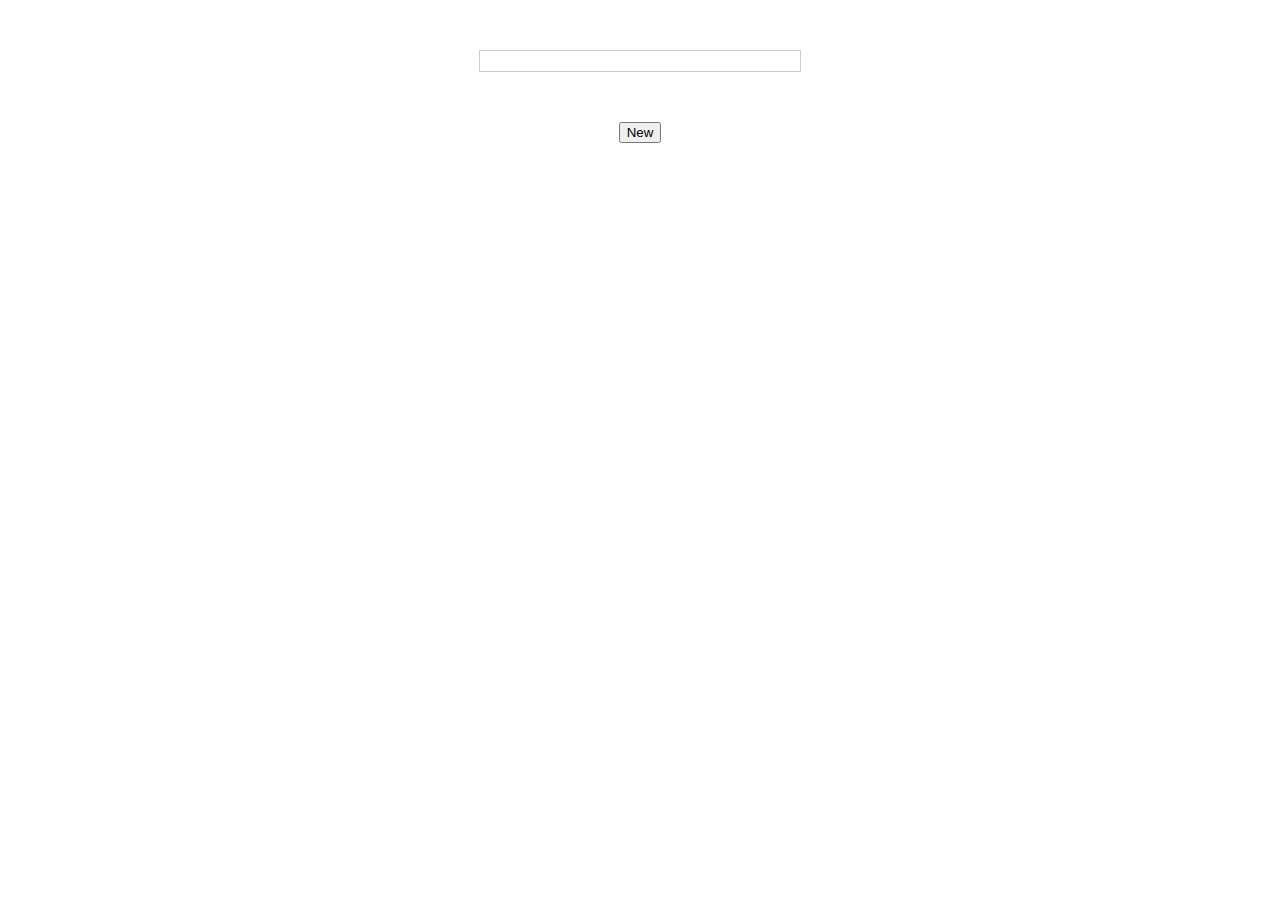
<file: discovery_piscine/cell03/ex03/index.html>
<!DOCTYPE html>
<html lang="en">
<head>
    <title>Task Management</title>
    <style>
        body {
            text-align: center;
            font-family: Arial, sans-serif;
        }
        #ft_list {
            width: 300px;
            margin: 50px auto;
            border: 1px solid #ccc;
            padding: 10px;
        }
        .task {
            background-color: #f2f2f2;
            margin: 5px 0;
            padding: 5px;
            cursor: pointer;
        }
    </style>
    <script src="todo.js"></script>
</head>
<body>
    <div id="ft_list"></div>
    <button onclick="createNewTask()">New</button>
</body>
</html>
</file>
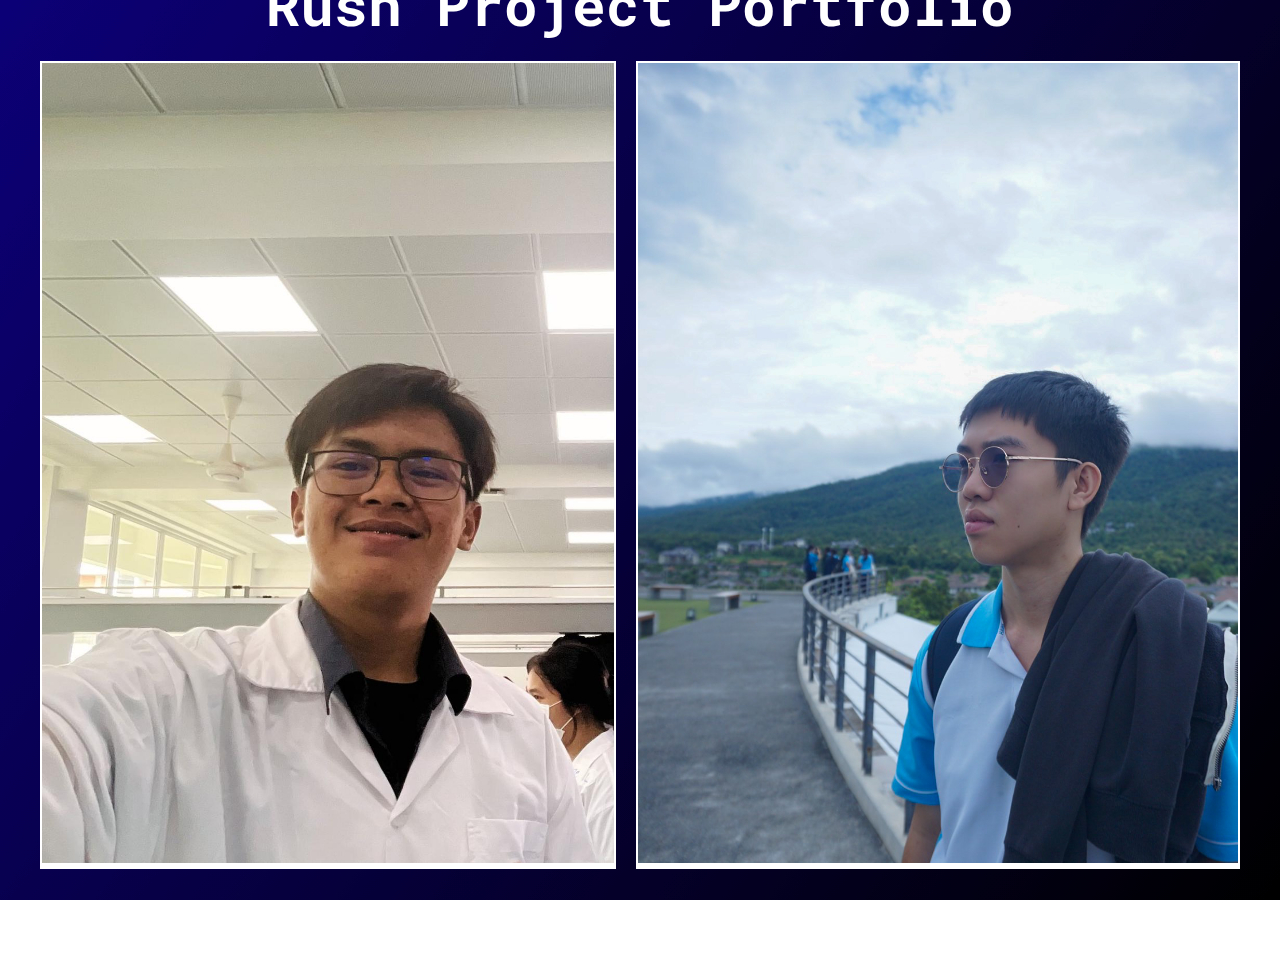
<file: discovery_piscine/rush/rush.html>
<!DOCTYPE html>
<html lang="en">
<head>
    <meta charset="UTF-8">
    <meta name="viewport" content="width=device-width, initial-scale=1.0">
    <title>Rush Project Home</title>
    <link rel="stylesheet" href="rush.css">
    <link rel="preconnect" href="https://fonts.googleapis.com">
    <link rel="preconnect" href="https://fonts.gstatic.com" crossorigin>
    <link href="https://fonts.googleapis.com/css2?family=Roboto+Mono&display=swap" rel="stylesheet">
</head>
<body>
    <header>
        <div class="selector">
            <table>
                <div class="animation">
                    <h1>Rush Project Portfolio</h1>
                    <div class="selector">
                        <div class="swanwang">
                            <a href="swanwang/swanwang.html"><img src="rush-element/swanwang-pic.png"></a>
                            <p>swanwang's Portfolio</p>
                        </div>
                        <div class="nsaesue">
                            <a href="nsaesue/nsaesue.html"><img src="rush-element/nsaesue-pic.png"></a>
                            <p>nsaesue's Portfolio</p>
                        </div>
                    </div>
                </div>
            </table>
        </div>
    </header>
</body>
</html>
</file>
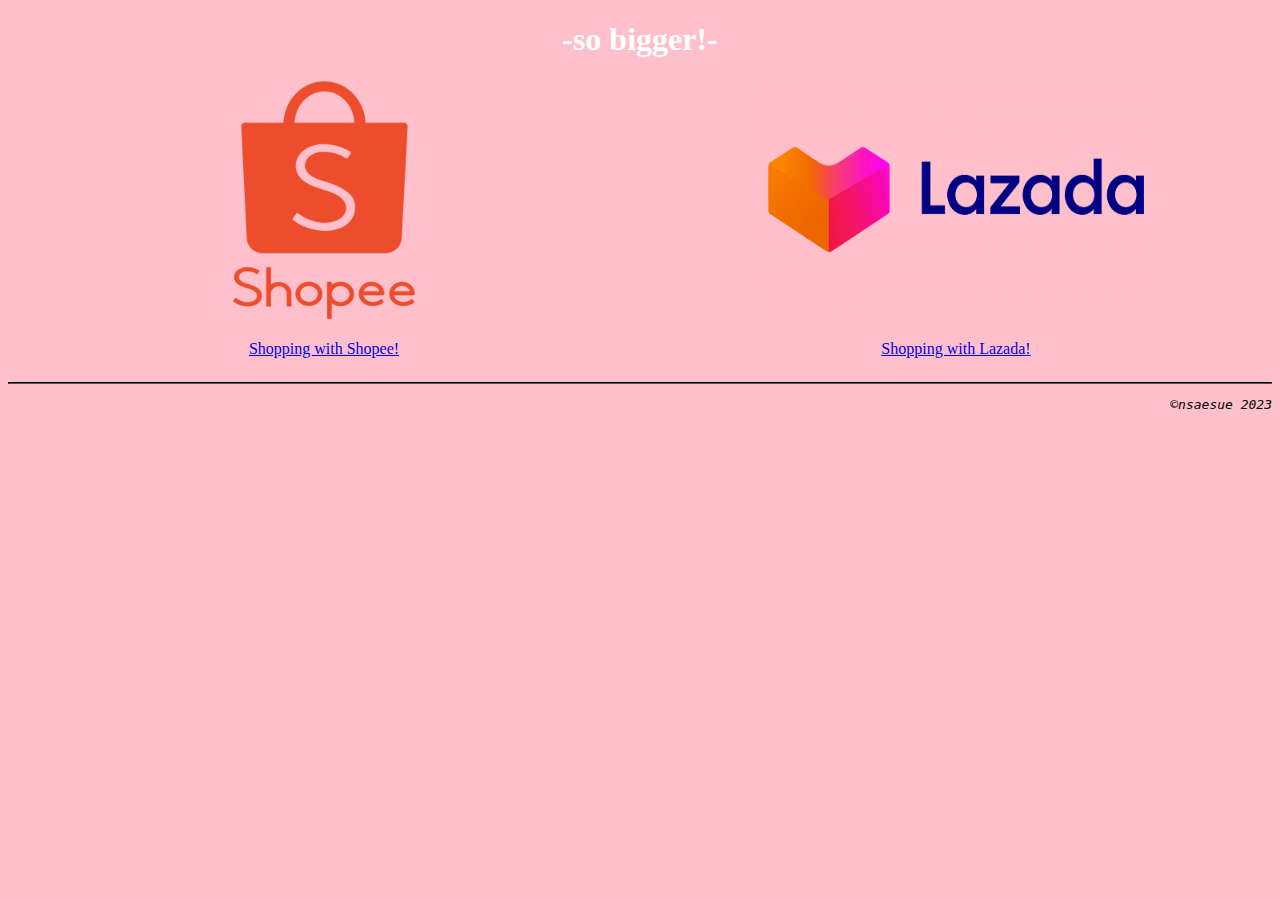
<file: discovery_piscine/cell01/ex04/basics.html>
<!DOCTYPE html>
<html lang="en">
    <header>
        <title>Basics</title>
    </header>

    <body style="background-color: pink;">
        <h1 style="color: white; text-align: center;">-so bigger!-</h1>
        <div style="display: flex; margin: auto;">
            <div style="align-items: left; margin: auto;">
                <img src="shopeelogo.png" height="240px" width="400px">
                <a href="https://shopee.co.th/"><p style="text-align: center;">Shopping with Shopee!</p></a>
            </div>
            <div style="align-items: right; margin: auto;">
                <img src="lazlogo.png" height="240px" width="400px">
                <a href="https://www.lazada.co.th/"><p style="text-align: center;">Shopping with Lazada!</p></a>
            </div>
        </div>
        <hr style="border-color: black;">
        <p style="font-family: monospace; text-align: right;"><i>©nsaesue 2023</i></p>
    </body>
</html>
</file>
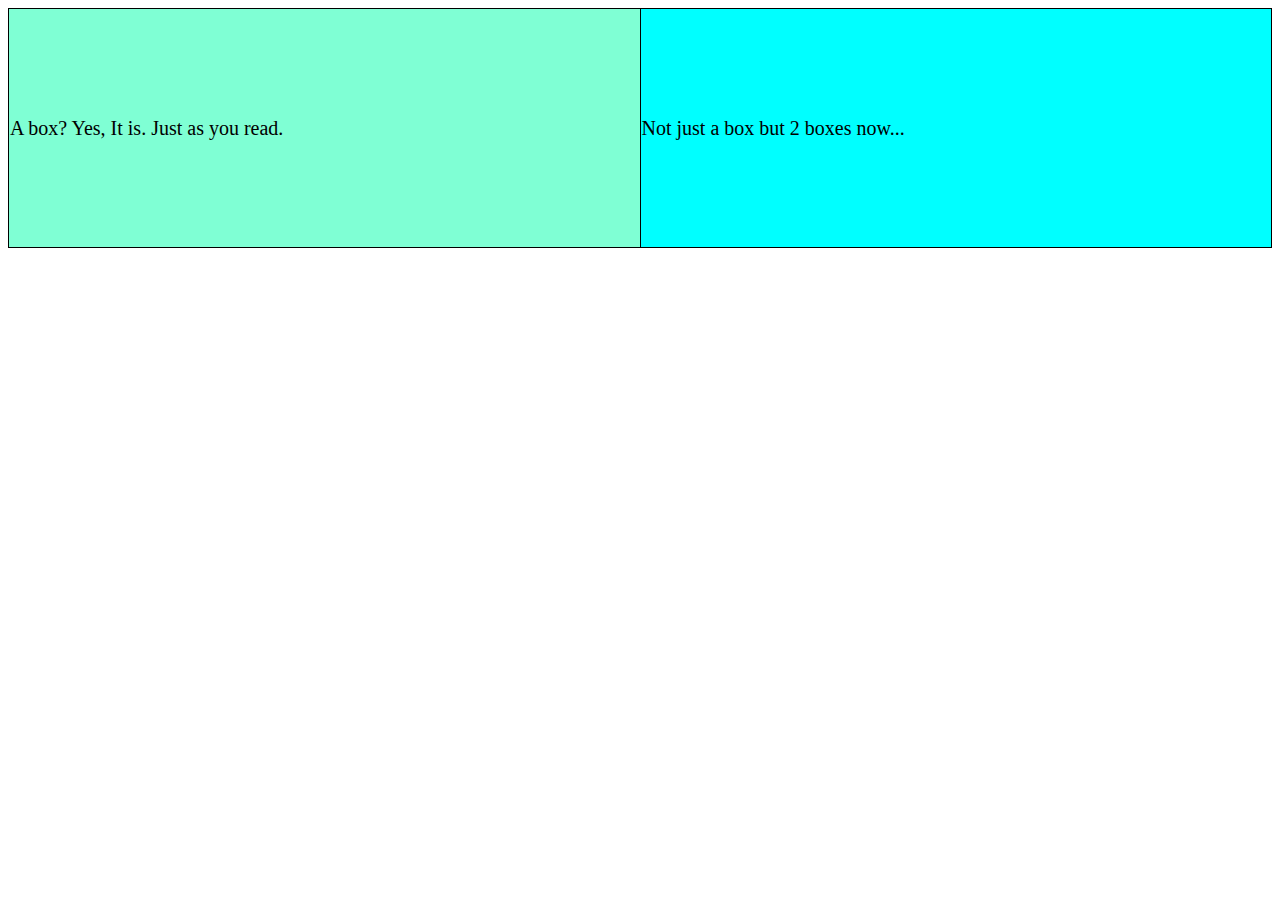
<file: discovery_piscine/cell01/ex05/tab.html>
<!DOCTYPE html>
<html lang="en">
    <head>
        <title>Tab</title>
        <meta charset="UTF-8">
    </head>
    <body>
        <table style="width: 100%; height: 240px; border: 1px solid black; border-collapse: collapse;">
            <tr>
                <td style="width: 50%; border: 1px solid black; font-size: 125%; background-color: aquamarine;">A box? Yes, It is. Just as you read.</td>
                <td style="width: 50%; border: 1px solid black; font-size: 125%; background-color: aqua;">Not just a box but 2 boxes now...</td>
            </tr>
        </table>
    </body>
</html>
</file>
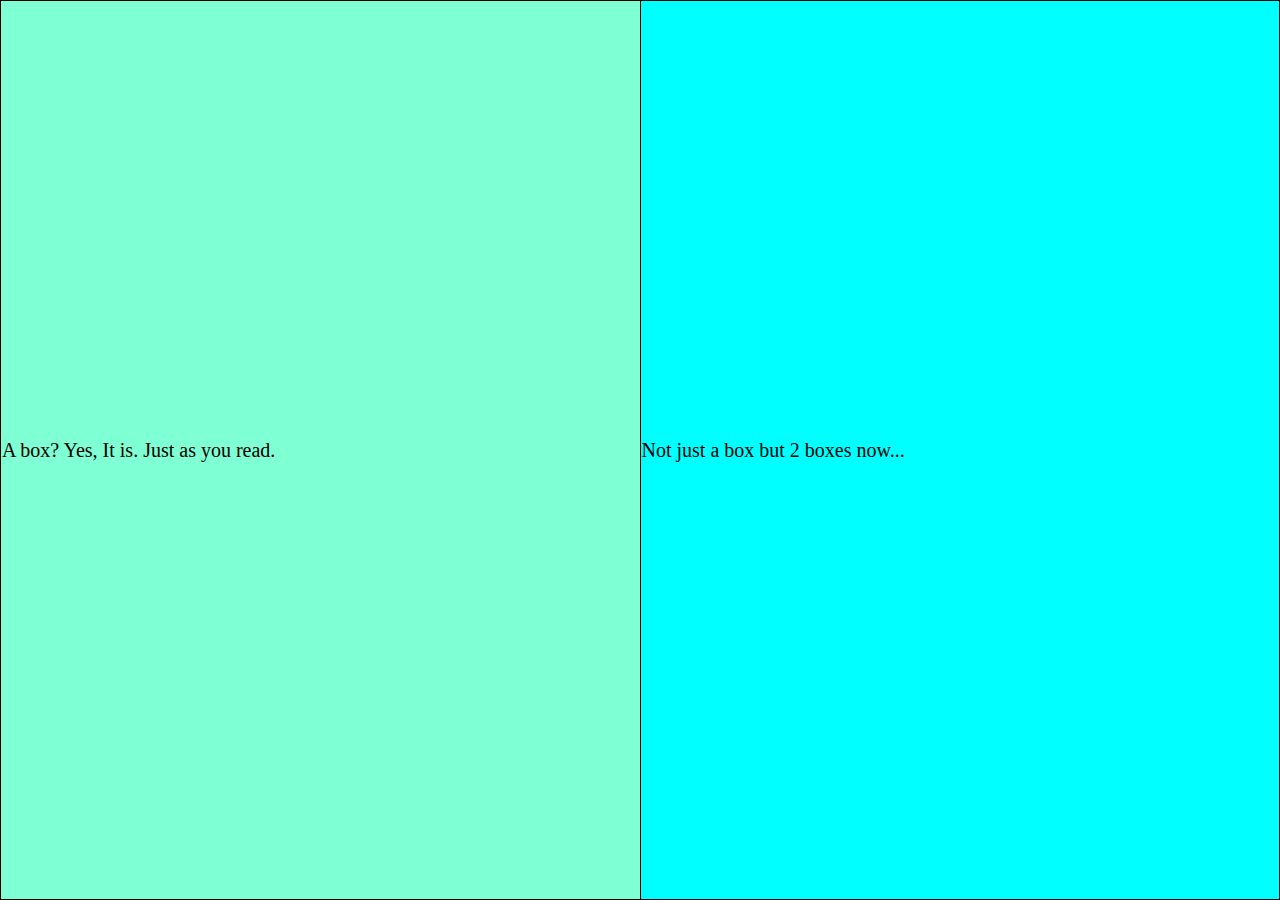
<file: discovery_piscine/cell01/ex06/responsive.html>
<!DOCTYPE html>
<html lang="en">
    <head>
        <title>Tab</title>
        <meta charset="UTF-8">
    </head>
    <body>
        <table style="width: 100%; height: 100%; position: absolute; top: 0px; right: 0px; left: 0px; bottom: 0px; border: 1px solid black; border-collapse: collapse;">
            <tr>
                <td style="width: 50%; border: 1px solid black; font-size: 125%; background-color: aquamarine;">A box? Yes, It is. Just as you read.</td>
                <td style="width: 50%; border: 1px solid black; font-size: 125%; background-color: aqua;">Not just a box but 2 boxes now...</td>
            </tr>
        </table>
    </body>
</html>
</file>
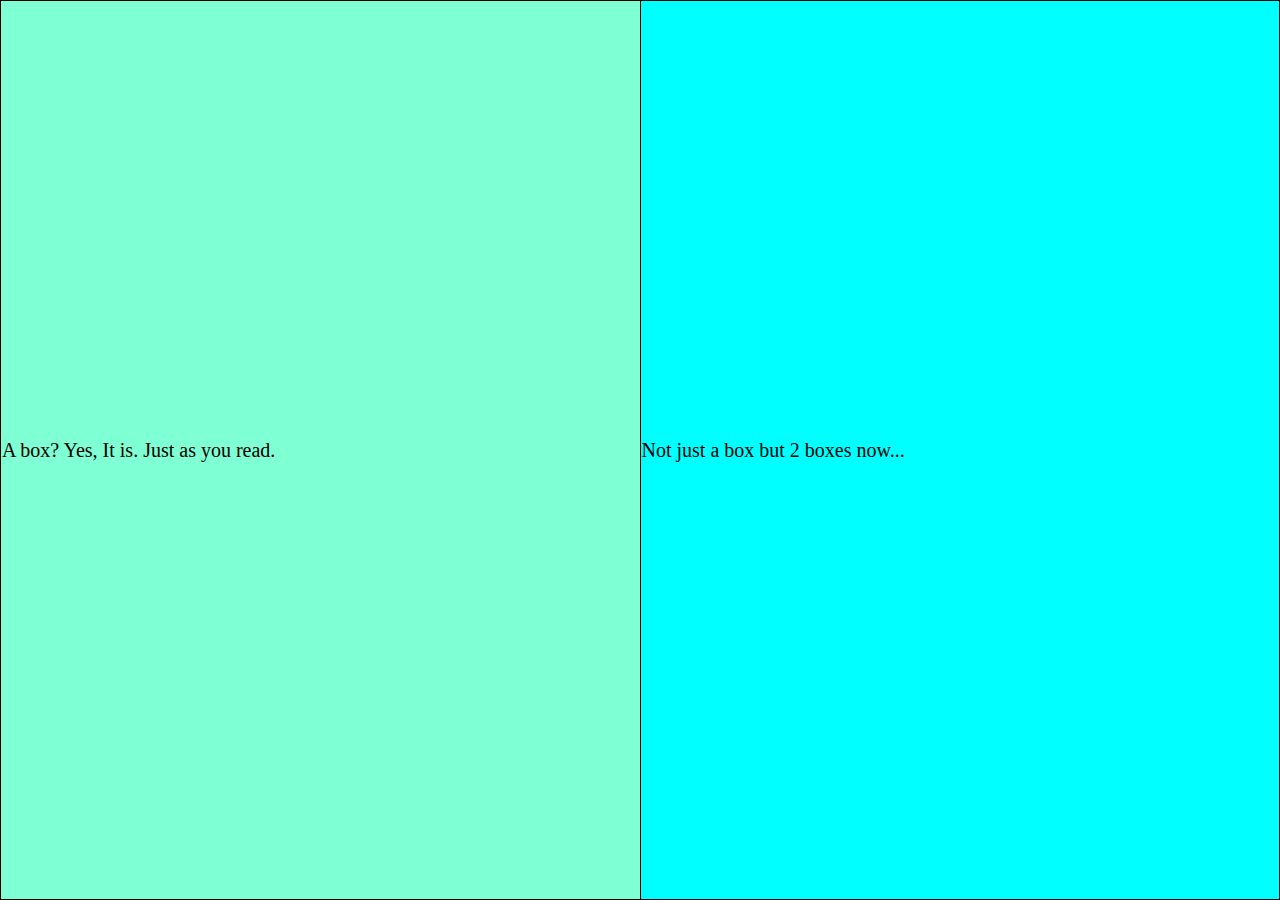
<file: discovery_piscine/cell02/ex00/responsive.html>
<!DOCTYPE html>
<html lang="en">
    <head>
        <title>Tab</title>
        <meta charset="UTF-8">
        <link rel="stylesheet" href="responsive.css">
    </head>
    <body>
        <table>
            <tr>
                <td id="firstbox">A box? Yes, It is. Just as you read.</td>
                <td id="secondbox">Not just a box but 2 boxes now...</td>
            </tr>
        </table>
    </body>
</html>
</file>
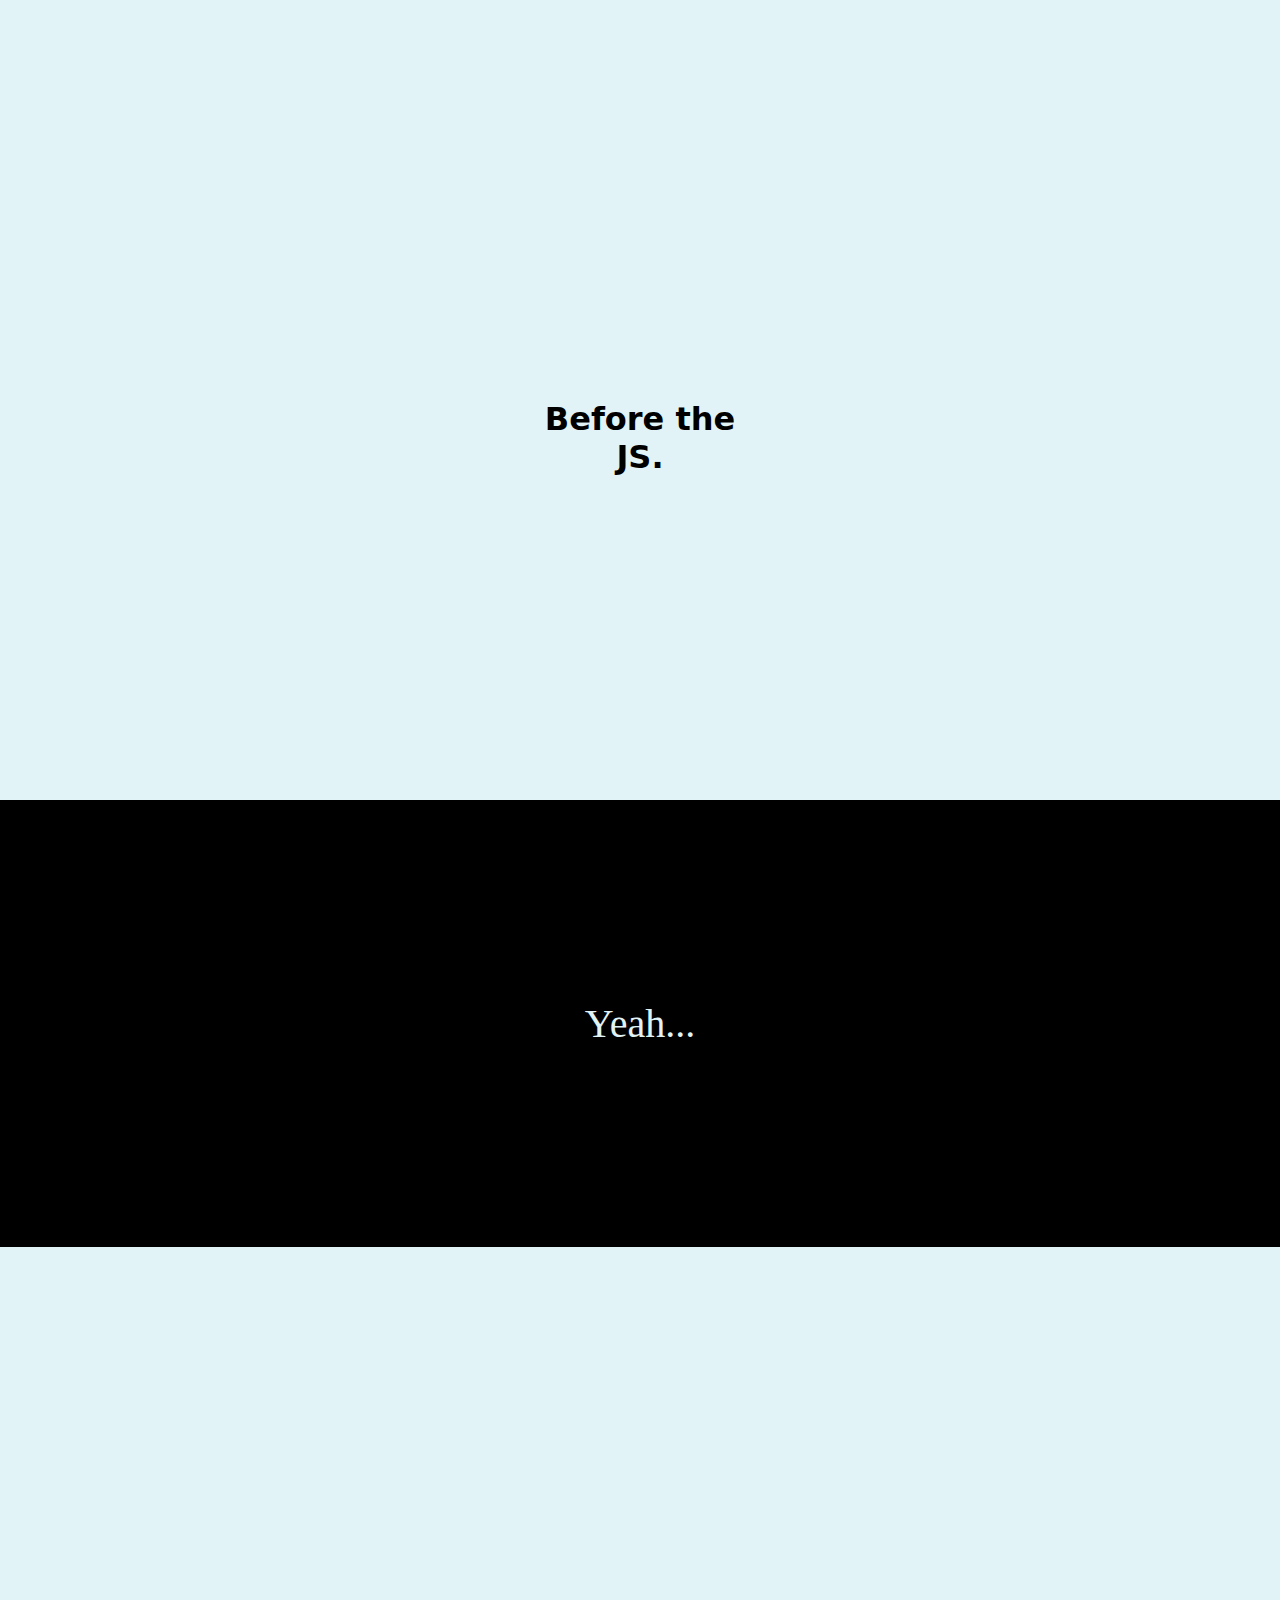
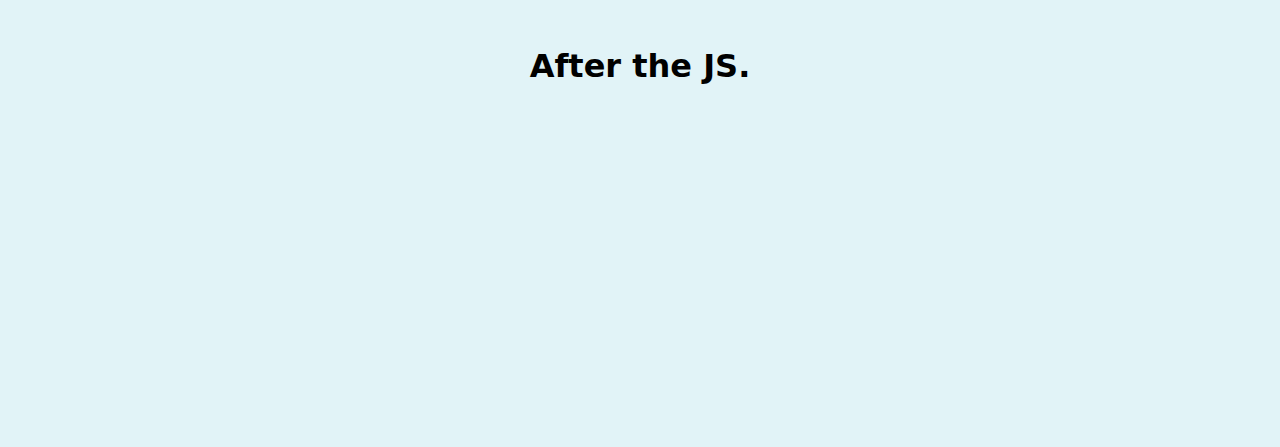
<file: discovery_piscine/cell02/ex02/parallax.html>
<!DOCTYPE html>
<html lang="en"> 
    <head>
        <title>Parallax</title>
        <link rel="stylesheet" href="parallax.css">
    </head>
    <body>
        <div class="parallax1">
            <h1>Before the JS.</h1>
        </div>
        <div class="text1">
            <p>Yeah...</p>
        </div>
        <div class="parallax2">
            <h1>After the JS.</h1>
        </div>
    </body>

</html>
</file>
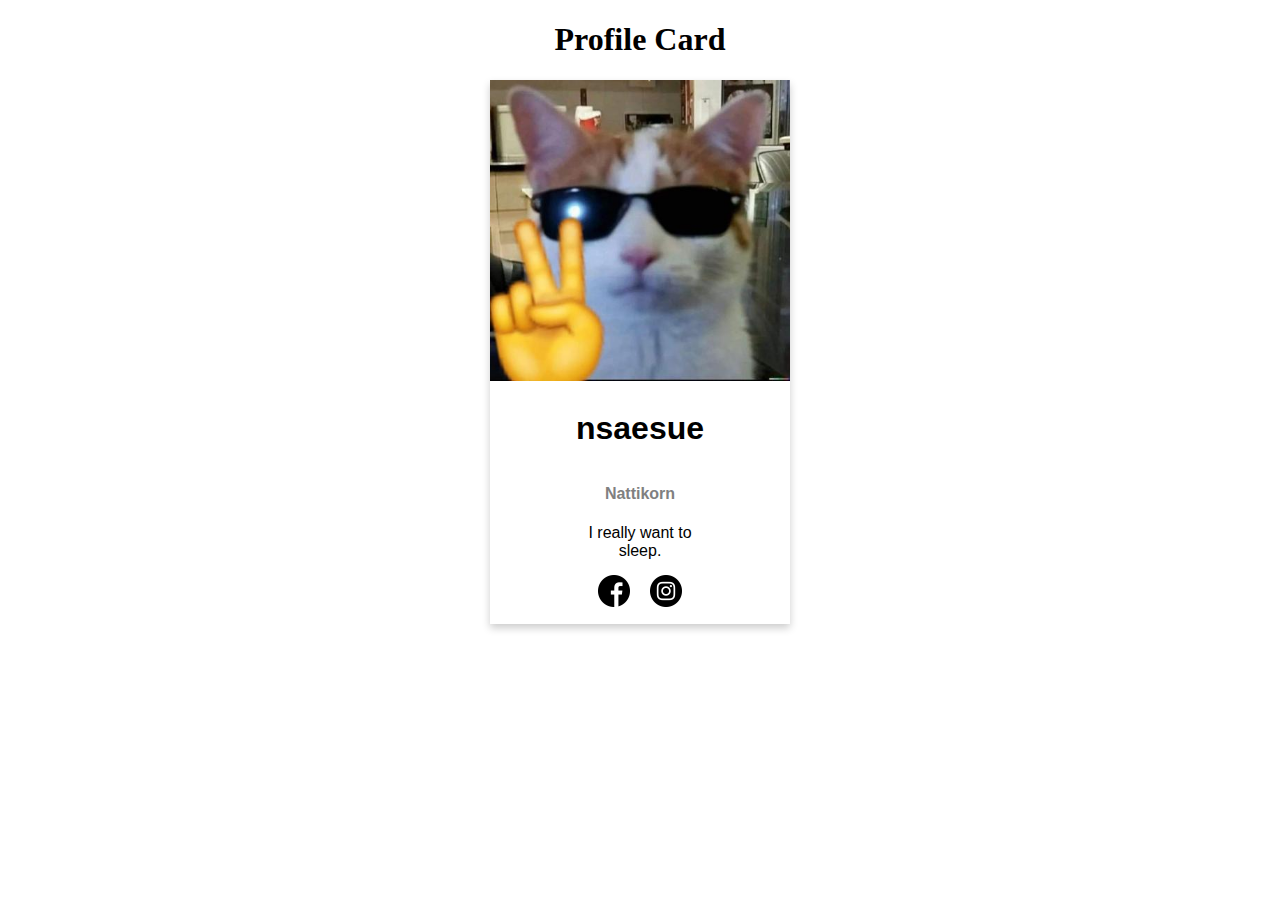
<file: discovery_piscine/cell02/ex03/card.html>
<!DOCTYPE html>
<html lang="en">
    <head>
        <title>Card</title>
        <link rel="stylesheet" href="card.css">
    </head>
    <body>
            <h1 style="text-align: center;">Profile Card</h1>
            <div class="card">
                <img src="mypic.png" alt="nsaesue" style="width:100%">
                <table>
                    <tr>
                        <td>
                            <h1 style="text-align: center;">nsaesue</h1>
                        </td>
                    </tr>
                    <tr>
                        <td>
                            <h2 class="title">Nattikorn</h2>
                        </td>
                    </tr>
                    <tr>
                        <td>
                            <p>I really want to sleep.</p>
                        </td>
                    </tr>
                    <tr>
                        <td>
                            <div class="contact">
                                <a href="https://www.facebook.com/unCollapsed"><img class="facebook" src="facebook.png"></a> 
                                <a href="https://www.instagram.com/nattikorned/"><img class="instagram" src="instagram.png"></a>
                            </div>
                        </td>
                    </tr>
                </table>
        </div>
    </body>
</html>
</file>
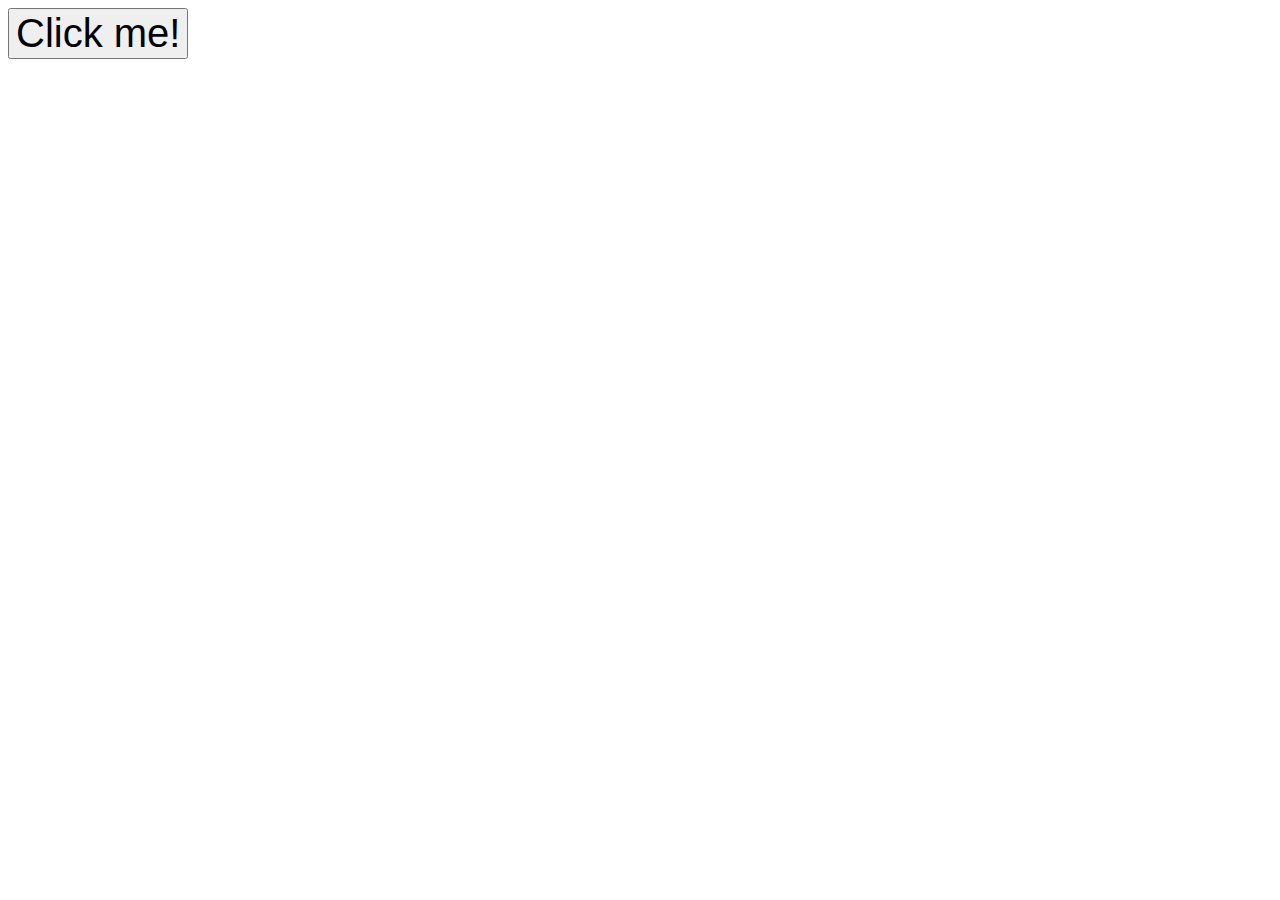
<file: discovery_piscine/cell03/ex00/backgroound.html>
<!DOCTYPE html>
<html lang="en">
    <head>
        <title>Backgroound</title>
        <meta charset="UTF-8">
        <link rel="stylesheet" href="backgroound.css">

        <script>
            function ChangeColor() {
                var randomColor = Math.floor(Math.random()*16777215).toString(16);
				document.body.style.backgroundColor = '#' + randomColor;	
}
        </script>
    </head>
    <body>
        <button type="button" onclick="ChangeColor()">Click me!</button>
    </body>
</html>
</file>
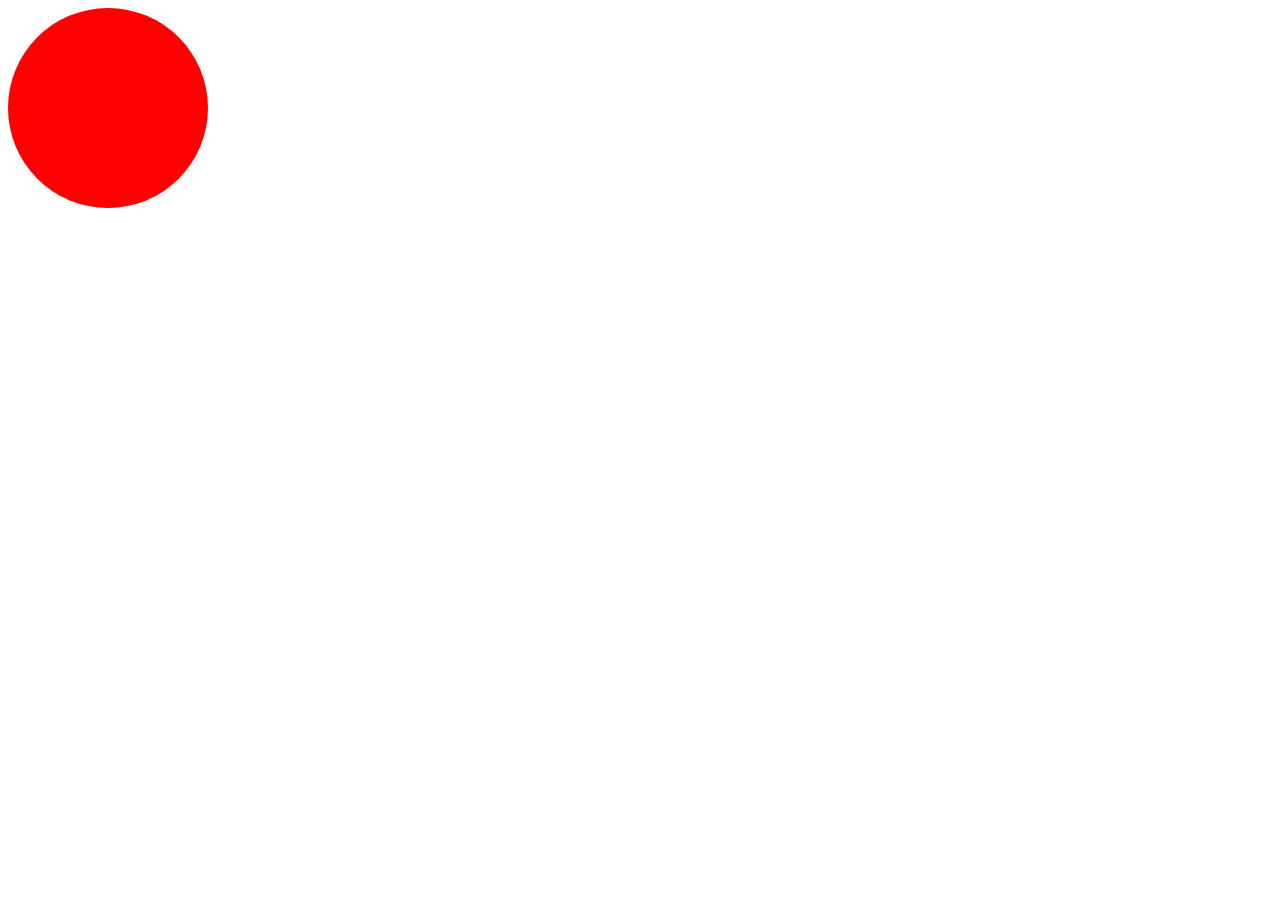
<file: discovery_piscine/cell03/ex01/balloon.html>
<!DOCTYPE html>
<html lang="en">
    <head>
        <title>Balloon</title>
        <style>
            .balloon {
                width: 200px;
                height: 200px;
                background-color: red;
                border-radius: 100%;
                cursor: pointer;
                transition: all 0.2s;
            }
            .balloon:hover {
                transform: scale(1.01);
            }
        </style>
    </head>
    <body>
        <div class="balloon" id="balloon"></div>
    
        <script>
            const balloon = document.getElementById("balloon");
            let currentSize = 200;
            let currentColor = "red";
            function ColorChange() {
                if(currentColor === "red") {
                        currentColor = "green";
                } else if (currentColor === "green") {
                        currentColor = "blue";
                } else if (currentColor == "blue") {
                        currentColor = "red"
                }
            }
            function ColorChangeReverse() {
                if(currentColor === "red") {
                        currentColor = "blue";
                } else if (currentColor === "green") {
                        currentColor = "red";
                } else if (currentColor == "blue") {
                        currentColor = "green"
                }
            }
            balloon.addEventListener("click", function(){
                ColorChange();
                if(currentSize<420) {
                    currentSize += 10;
                } else if (currentSize>=420) {
                    currentSize = 200;
                }
                balloon.style.width = currentSize + "px";
                balloon.style.height = currentSize + "px";
                balloon.style.backgroundColor = currentColor;
            });
            balloon.addEventListener("mouseleave", function(){
                ColorChangeReverse();
                if(currentSize <= 200){
                    currentSize += 0;
                } else if (currentSize > 200) {
                    currentSize -= 5;
                    balloon.style.width = currentSize + "px";
                    balloon.style.height = currentSize + "px";
                    balloon.style.backgroundColor = currentColor;
                }
            });
        </script>
    </body>
</html>
</file>
<file: discovery_piscine/rush/rush.css>
body {
    background: rgb(12,0,119);
    background: linear-gradient(125deg, rgba(12,0,119,1) 0%, rgba(0,0,0,1) 100%);   
    margin: 0;
    padding: 0;
    font-family: Arial, sans-serif;
    overflow: hidden;
}

.animation {
    position: absolute;
    width: 100%;
    height: 100%;
    background: rgb(12,0,119);
    background: linear-gradient(125deg, rgba(12,0,119,1) 0%, rgba(0,0,0,1) 100%);   
    display: flex;
    flex-direction: column;
    justify-content: center;
    align-items: center;
    animation: fadeIn 3s ease-in-out 1s forwards;
}

h1 {
    font-family: "Roboto Mono", monospace;
    font-size: 56px;
    color: #fff;
    margin-bottom: 20px;
    animation: slideIn 2s ease-in-out 0s forwards;
}

.selector {
    display: flex;
    justify-content: center;
}

.selector a {
    text-decoration: none;
    margin: 10px;
    font-size: 18px;
    background-color: #ffffff;
    color: #fff;
}

.selector img {
    height: 800px;
    border: 2px solid #ffffff;
    
}
.selector img:hover {
    opacity: 0.8;
    transform: scale(1.02);
}
.selector a:hover {
    background-color: #7272f0;

}
.selector p {
    color: #ffffff;
    font-family: "Roboto Moto", monospace;
    font-size: 32px;
    text-align: center;
    display: block;
}

@keyframes slideIn {
    from {
        transform: translateX(-100%);
    }
    to {
        transform: translateX(0);
    }
}
</file>
<file: discovery_piscine/cell02/ex00/responsive.css>
table {
    width: 100%; 
    height: 100%; 
    border: 1px solid black; 
    border-collapse: collapse;
    position: absolute;
    top: 0px;
    right: 0px;
    bottom: 0px;
    left: 0px;
}
#firstbox {
    width: 50%; border: 1px solid black; font-size: 125%; background-color: aquamarine;
}
#secondbox {
    width: 50%; border: 1px solid black; font-size: 125%; background-color: aqua;
}
</file>
<file: discovery_piscine/cell02/ex02/parallax.css>
body {
    background-color: #e1f3f7;
    margin: 0px;
    padding: 0px;
}
.parallax1 {
    max-width: 100%;
    height: 800px;
    background: url(https://uploads.dailydot.com/2018/10/olli-the-polite-cat.jpg?q=65&auto=format&w=2270&ar=2:1&fit=crop);
    background-size: 100% 100%;
    background-attachment: fixed;
}
.parallax1 h1 {
    margin: auto;
    position: relative;
    text-align: center;
    top: 400px;
    bottom: 400px;
    width: 240px;
    background-color: #e1f3f7;
    font-family: system-ui, -apple-system, BlinkMacSystemFont, 'Segoe UI', Roboto, Oxygen, Ubuntu, Cantarell, 'Open Sans', 'Helvetica Neue', sans-serif;
}
.text1 {
    padding: 160px;
    text-align: center;
    background-color: black;
    color: #e1f3f7;
    font-size: 40px;
}
.parallax2 {
    max-width: 100%;
    height: 800px;
    background: url(https://i.kym-cdn.com/entries/icons/mobile/000/026/489/crying.jpg);
    background-size: 100% 100%;
    background-attachment: fixed;
}
.parallax2 h1 {
    margin: auto;
    position: relative;
    text-align: center;
    top: 400px;
    bottom: 400px;
    width: 240px;
    background-color: #e1f3f7;
    font-family: system-ui, -apple-system, BlinkMacSystemFont, 'Segoe UI', Roboto, Oxygen, Ubuntu, Cantarell, 'Open Sans', 'Helvetica Neue', sans-serif;
}
</file>
<file: discovery_piscine/cell02/ex03/card.css>
.card {
    box-shadow: 0 4px 8px 0 rgba(0, 0, 0, 0.2);
    max-width: 300px;
    margin: auto;
    text-align: center;
    font-family: arial;
}

h1 {
    font-size: 32px;
}
.title {
    color: grey;
    font-size: 16px;
}

p {
    font-size: 16px;
    margin: 2%;
}

button {
    border: none;
    outline: 0;
    display: inline-block;
    padding: 8px;
    color: white;
    background-color: #000;
    text-align: center;
    cursor: pointer;
    width: 100%;
    font-size: 18px;
}
  
a {
    text-decoration: none;
    font-size: 22px;
    color: black;
}
.facebook , .instagram{
    width: 32px;
    height: 32px;
    margin: 8px;
}
table {
    margin-left: auto;
    margin-right: auto;
}
</file>
<file: discovery_piscine/cell03/ex00/backgroound.css>
button {
    font-size: 250%;
}
</file>
